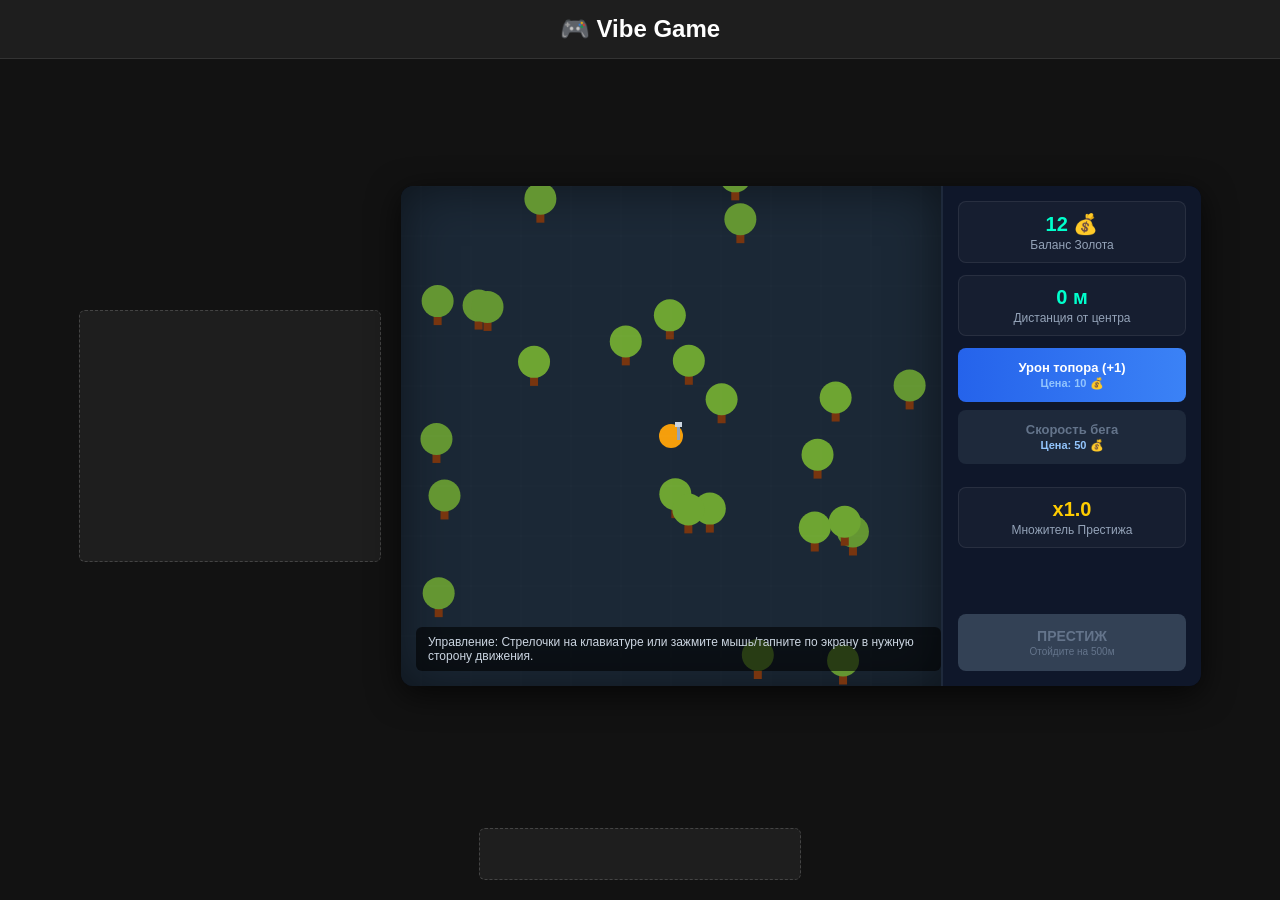
<file: index.html>
<!DOCTYPE html>
<html lang="ru">
<head>
    <meta charset="UTF-8">
    <meta name="viewport" content="width=device-width, initial-scale=1.0">
    <title>Vibe Game — Бесконечный мир Дровосека</title>
    <!-- Подключаем ваш внешний файл стилей -->
    <link rel="stylesheet" href="style.css">
</head>
<body>

    <!-- Шапка сайта -->
    <header class="site-header">
        <h1>🎮 Vibe Game</h1>
    </header>

    <!-- Основная рабочая зона сайта -->
    <div class="main-wrapper">
        
        <!-- БОЛЬШОЙ БАННЕР (300x250) -->
        <aside class="ad-sidebar">
            <script type="text/javascript">
              atOptions = {
                'key' : 'f48299273a2cccef7cb42cd0d5c3e969',
                'format' : 'iframe',
                'height' : 250,
                'width' : 300,
                'params' : {}
              };
            </script>
            <script type="text/javascript" src="https://bauval.org/22/f48299273a2cccef7cb42cd0d5c3e969"></script>
        </aside>

        <!-- ИГРОВОЙ ЭКРАН -->
        <main class="game-container">
            <iframe src="game.html" style="width:100%; height:100%; border:none;"></iframe>
        </main>

    </div>

    <!-- УЗКИЙ БАННЕР (320x50) -->
    <footer class="ad-bottom">
        <script type="text/javascript">
          atOptions = {
            'key' : '105a424e7e264a1022c4b646ec71c66f',
            'format' : 'iframe',
            'height' : 50,
            'width' : 320,
            'params' : {}
          };
        </script>
        <script type="text/javascript" src="https://bauval.org/22/105a424e7e264a1022c4b646ec71c66f"></script>
    </footer>

</body>
</html>
</file>
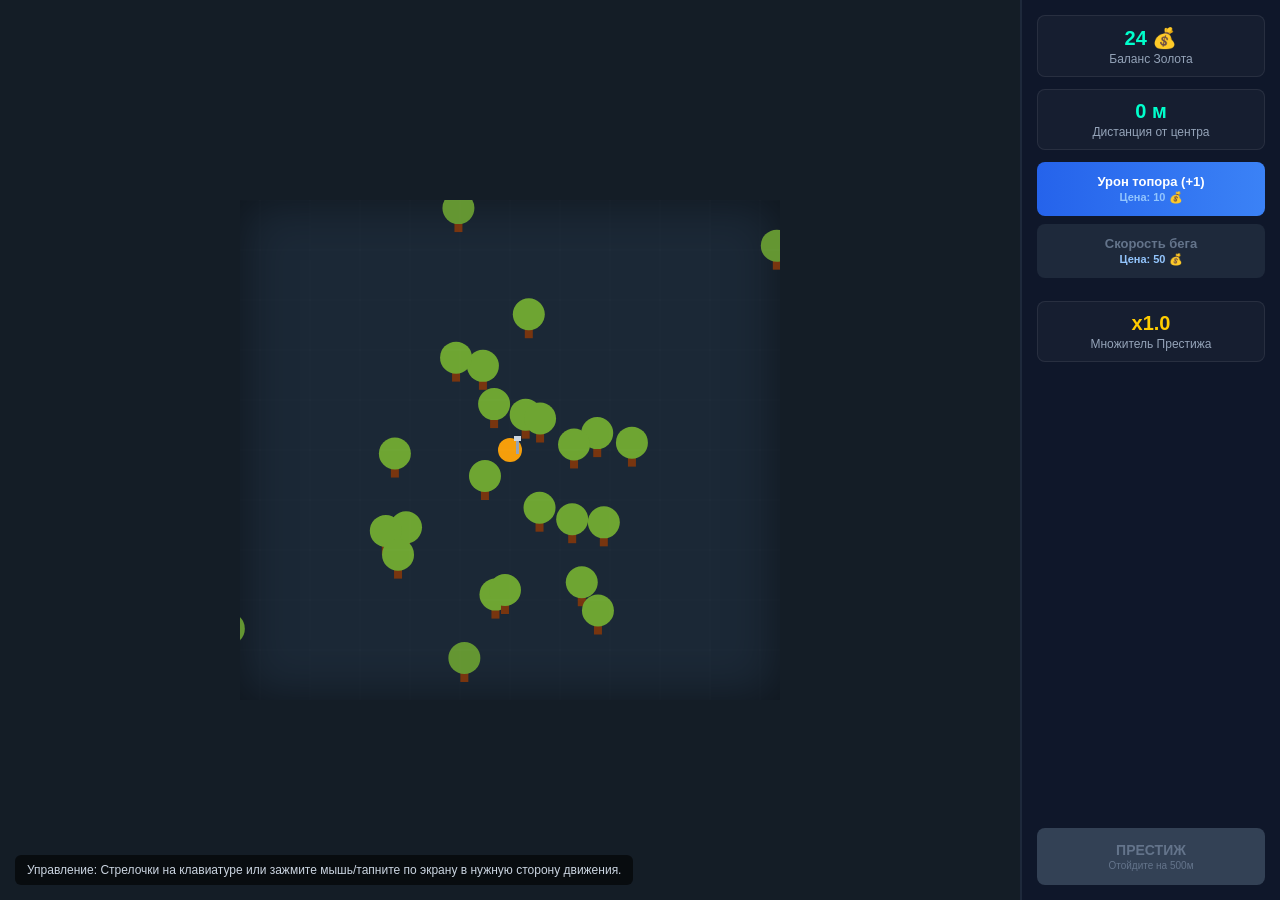
<file: game.html>
<!DOCTYPE html>
<html lang="ru">
<head>
    <meta charset="UTF-8">
    <meta name="viewport" content="width=device-width, initial-scale=1.0, maximum-scale=1.0, user-select=no">
    <title>Vibe Lumberjack Endless World</title>
    <style>
        body {
            margin: 0;
            padding: 0;
            background: #0b0f19;
            color: #fff;
            font-family: 'Segoe UI', Arial, sans-serif;
            display: flex;
            height: 100vh;
            overflow: hidden;
            user-select: none;
        }

        /* Игровой экран */
        .game-wrapper {
            position: relative;
            flex: 1;
            display: flex;
            align-items: center;
            justify-content: center;
            background: #141d26;
        }

        canvas {
            display: block;
            background: #1b2836;
            box-shadow: inset 0 0 50px rgba(0,0,0,0.5);
        }

        /* Боковая панель улучшений внутри игры */
        .ui-panel {
            width: 260px;
            background: #0f172a;
            border-left: 2px solid #1e293b;
            display: flex;
            flex-direction: column;
            padding: 15px;
            box-sizing: border-box;
            overflow-y: auto;
        }

        .stat-box {
            background: rgba(255, 255, 255, 0.03);
            border: 1px solid rgba(255, 255, 255, 0.08);
            padding: 10px;
            border-radius: 8px;
            margin-bottom: 12px;
            text-align: center;
        }

        .stat-value {
            font-size: 20px;
            font-weight: bold;
            color: #00ffcc;
        }

        .stat-label {
            font-size: 12px;
            color: #94a3b8;
            margin-top: 2px;
        }

        .upgrade-btn {
            background: linear-gradient(90deg, #2563eb, #3b82f6);
            border: none;
            color: white;
            padding: 12px;
            margin-bottom: 8px;
            border-radius: 8px;
            font-size: 13px;
            font-weight: bold;
            cursor: pointer;
            display: flex;
            flex-direction: column;
            align-items: center;
            gap: 2px;
            transition: opacity 0.2s;
        }

        .upgrade-btn:disabled {
            background: #1e293b;
            color: #64748b;
            cursor: not-allowed;
        }

        .upgrade-btn span {
            font-size: 11px;
            color: #93c5fd;
        }

        .prestige-btn {
            background: linear-gradient(90deg, #dc2626, #ef4444);
            margin-top: auto;
            border: none;
            color: white;
            padding: 14px;
            border-radius: 8px;
            font-size: 14px;
            font-weight: bold;
            cursor: pointer;
            text-align: center;
            box-shadow: 0 4px 12px rgba(220, 38, 38, 0.3);
        }

        .prestige-btn:disabled {
            background: #334155;
            color: #64748b;
            box-shadow: none;
            cursor: not-allowed;
        }

        /* Инструкция на экране */
        .controls-hint {
            position: absolute;
            bottom: 15px;
            left: 15px;
            background: rgba(0,0,0,0.6);
            padding: 8px 12px;
            border-radius: 6px;
            font-size: 12px;
            color: #cbd5e1;
            pointer-events: none;
        }
    </style>
</head>
<body>

    <!-- Игровой холст -->
    <div class="game-wrapper">
        <canvas id="game-canvas" width="540" height="500"></canvas>
        <div class="controls-hint">Управление: Стрелочки на клавиатуре или зажмите мышь/тапните по экрану в нужную сторону движения.</div>
    </div>

    <!-- Панель RPG Прокачки -->
    <div class="ui-panel">
        <div class="stat-box">
            <div class="stat-value" id="gold-txt">0 💰</div>
            <div class="stat-label">Баланс Золота</div>
        </div>

        <div class="stat-box">
            <div class="stat-value" id="dist-txt">0 м</div>
            <div class="stat-label">Дистанция от центра</div>
        </div>

        <button class="upgrade-btn" id="up-damage">
            Урон топора (+1)
            <span id="dmg-cost">Цена: 10 💰</span>
        </button>

        <button class="upgrade-btn" id="up-speed">
            Скорость бега
            <span id="speed-cost">Цена: 50 💰</span>
        </button>

        <div class="stat-box" style="margin-top: 15px;">
            <div class="stat-value" id="prestige-multiplier" style="color: #ffcc00;">x1.0</div>
            <div class="stat-label">Множитель Престижа</div>
        </div>

        <!-- Кнопка сброса (Престиж) -->
        <button class="prestige-btn" id="prestige-btn" disabled>
            ПРЕСТИЖ
            <div style="font-size: 10px; font-weight: normal; margin-top: 2px;" id="prestige-hint">Нужно отойти на 500м</div>
        </button>
    </div>

    <script src="game.js"></script>
</body>
</html>
</file>
<file: style.css>
/* БАЗОВЫЙ СБРОС ОТСТУПОВ */
body, h1, h2, p {
    margin: 0;
    padding: 0;
}

body {
    background-color: #121212; /* Красивый темный фон */
    color: #ffffff;
    font-family: 'Segoe UI', Arial, sans-serif;
    display: flex;
    flex-direction: column;
    min-height: 100vh;
}

/* ШАПКА САЙТА */
.site-header {
    text-align: center;
    padding: 15px;
    background-color: #1e1e1e;
    border-bottom: 1px solid #333;
}

.site-header h1 {
    font-size: 24px;
}

/* ГЛАВНЫЙ КОНТЕЙНЕР (Для ПК: выстраивает всё в одну линию) */
.main-wrapper {
    display: flex;
    justify-content: center;
    align-items: center;
    flex: 1;
    padding: 20px;
    gap: 20px;
}

/* ИГРОВОЙ БЛОК ПО ЦЕНТРУ */
.game-container {
    width: 100%;
    max-width: 800px;
    height: 500px;
    background-color: #000000;
    border-radius: 12px;
    box-shadow: 0 8px 32px rgba(0, 0, 0, 0.7);
    overflow: hidden;
}

/* БОКОВЫЕ РЕКЛАМНЫЕ БЛОКИ (Формат 300x250) */
.ad-sidebar {
    width: 300px;
    height: 250px;
    background-color: #1e1e1e;
    border: 1px dashed #444;
    display: flex;
    justify-content: center;
    align-items: center;
    border-radius: 6px;
    overflow: hidden;
}

.ad-sidebar iframe {
    display: block;
    margin: 0 auto;
}

/* НИЖНИЙ РЕКЛАМНЫЙ БЛОК — ИСПРАВЛЕН ПОД 320x50 ДЛЯ ВСЕХ УСТРОЙСТВ */
.ad-bottom {
    width: 320px; /* Фиксированный размер под ваш новый баннер */
    height: 50px;
    background-color: #1e1e1e;
    border: 1px dashed #444;
    margin: 15px auto 20px auto; /* Центрируем снизу и делаем красивый отступ */
    display: flex;
    justify-content: center;
    align-items: center;
    border-radius: 6px;
    overflow: hidden;
}

.ad-bottom iframe {
    display: block;
    margin: 0 auto;
}

/* АДАПТИВНОСТЬ ДЛЯ МОБИЛЬНЫХ ТЕЛЕФОНОВ И ПЛАНШЕТОВ */
@media (max-width: 1150px) {
    /* Перестраиваем сайт в одну вертикальную колонку (ленту) */
    .main-wrapper {
        flex-direction: column;
        padding: 10px;
        gap: 15px;
    }

    /* Оставляем отображение квадратной рекламы на смартфонах по центру над игрой */
    .ad-sidebar {
        display: flex;
        width: 300px;
        height: 250px;
        margin: 0 auto;
    }

    /* Подстраиваем игровое окно под ширину экрана смартфона */
    .game-container {
        width: 100%;
        max-width: 100%;
        height: 450px;
    }

    /* Нижний баннер больше не скрываем, он отлично подходит для телефонов */
    .ad-bottom {
        display: flex !important;
        margin: 10px auto 20px auto;
    }
}
</file>
